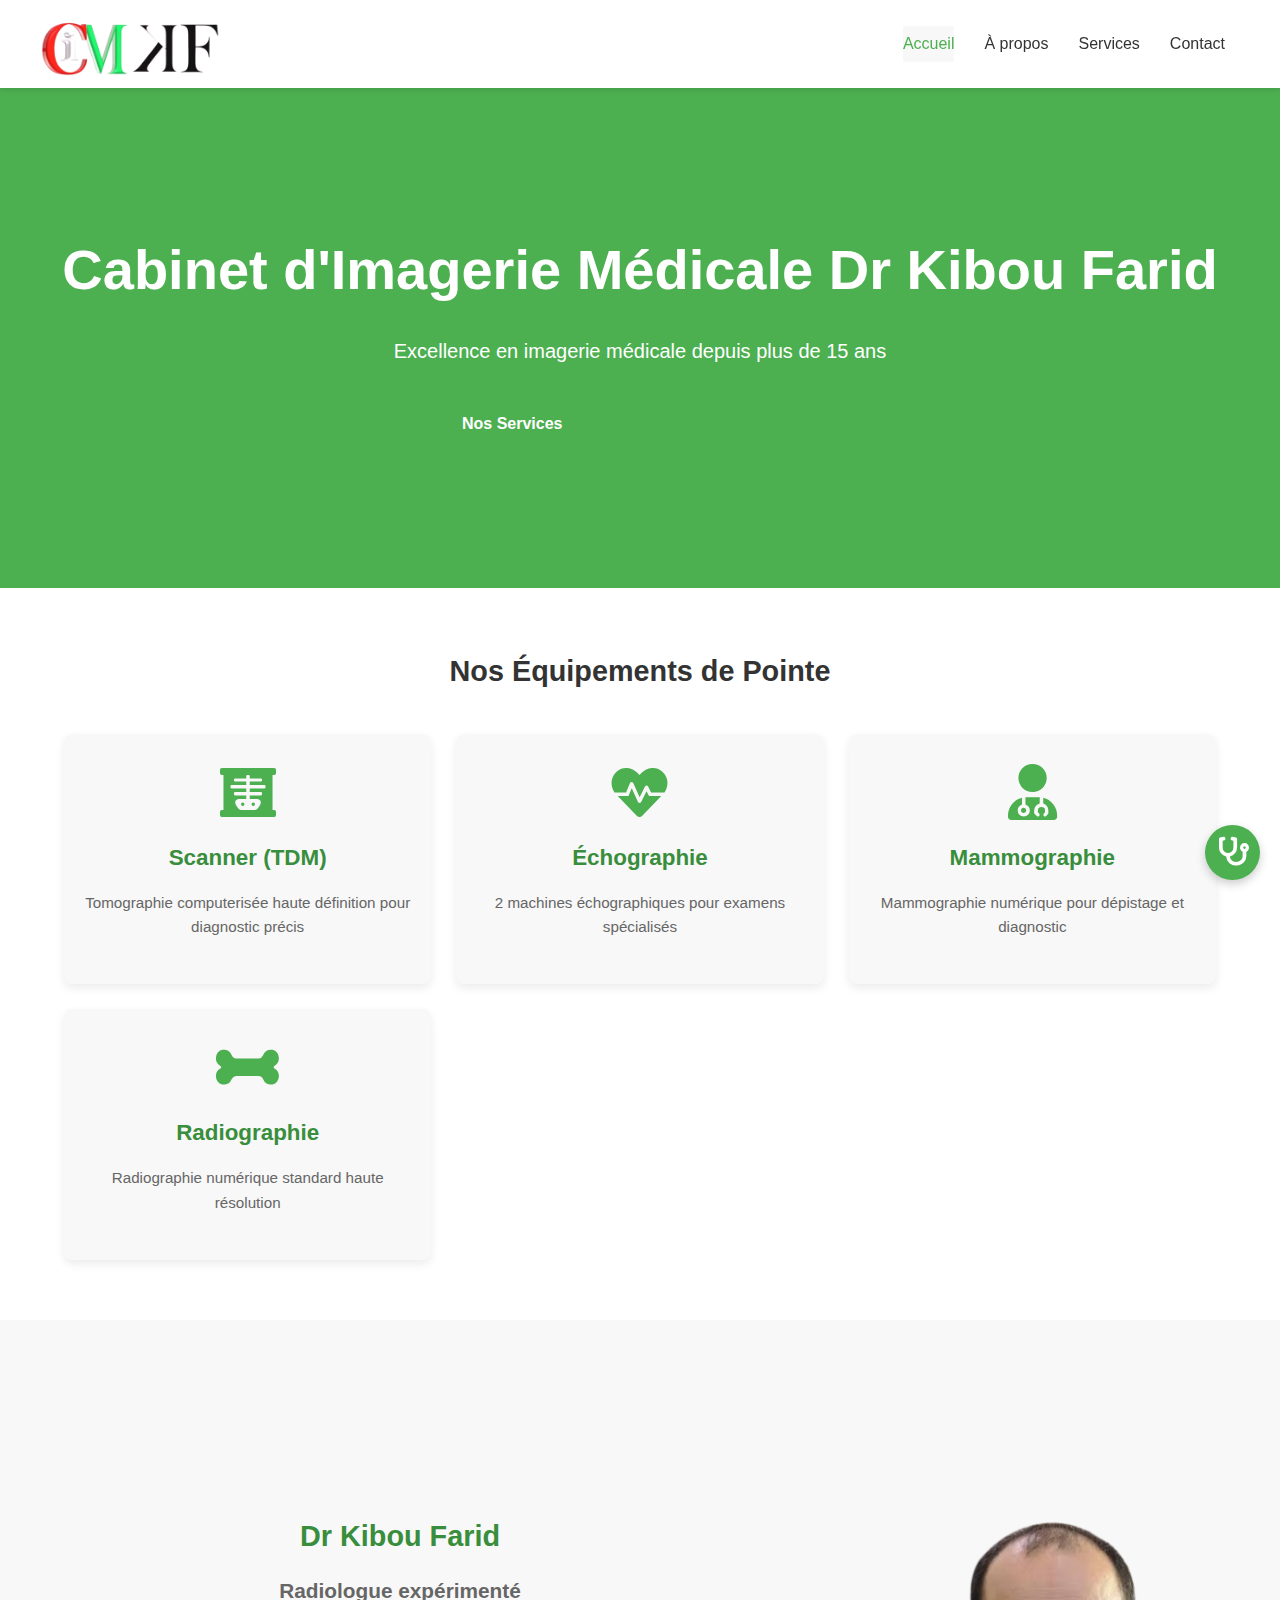
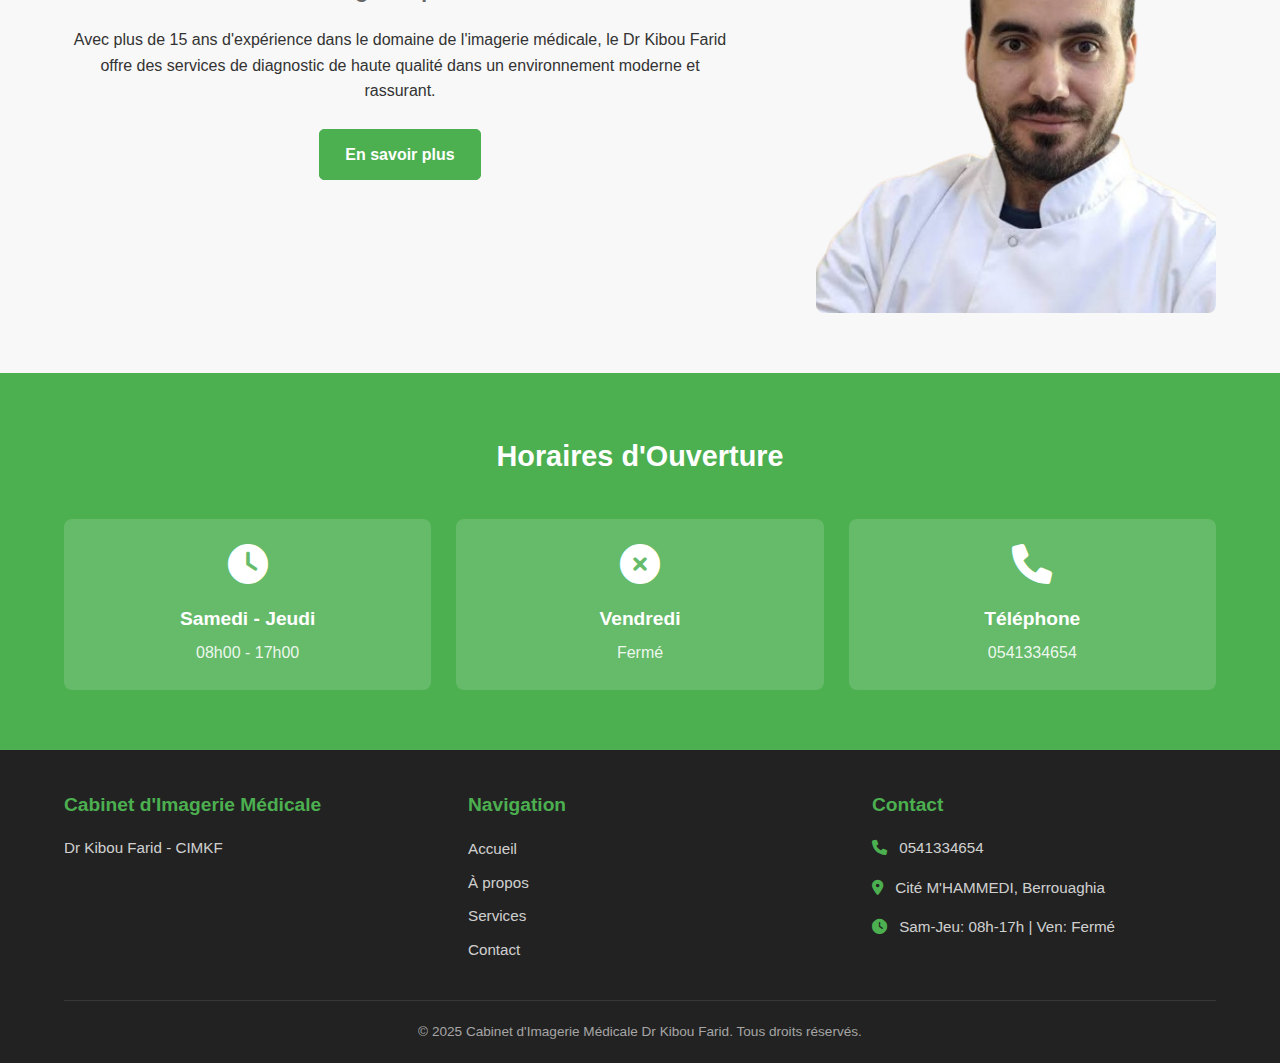
<file: index.html>
<!DOCTYPE html>
<html lang="fr">
<head>
    <meta charset="UTF-8">
    <meta name="viewport" content="width=device-width, initial-scale=1.0">
    <title>Cabinet d'Imagerie Médicale Dr Kibou Farid - CIMKF</title>
    <link rel="stylesheet" href="styles.css">
    <link href="https://cdnjs.cloudflare.com/ajax/libs/font-awesome/6.0.0/css/all.min.css" rel="stylesheet">
</head>
<body>
    <header>
        <nav class="navbar">
            <div class="nav-container">
                <div class="logo">
                    <img src="logo.png" alt="Logo CIMKF" class="logo-img">
                </div>
                <ul class="nav-menu">
                    <li><a href="index.html" class="nav-link active">Accueil</a></li>
                    <li><a href="about.html" class="nav-link">À propos</a></li>
                    <li><a href="services.html" class="nav-link">Services</a></li>
                    <li><a href="contact.html" class="nav-link">Contact</a></li>
                </ul>
                <div class="hamburger">
                    <span></span>
                    <span></span>
                    <span></span>
                </div>
            </div>
        </nav>
    </header>

    <main>
        <!-- Hero Section -->
        <section class="hero">
            <div class="hero-header">
                <h1>Cabinet d'Imagerie Médicale Dr Kibou Farid</h1>
                <p>Excellence en imagerie médicale depuis plus de 15 ans</p>
            </div>
            <div class="hero-content">
                <div class="hero-buttons">
                    <a href="services.html" class="btn btn-primary">Nos Services</a>
                    <a href="contact.html" class="btn btn-appointment">
                        <i class="fas fa-calendar-plus"></i>
                        Prendre Rendez-vous
                    </a>
                </div>
            </div>
        </section>

        <!-- Services Overview -->
        <section class="services-overview">
            <div class="container">
                <h2>Nos Équipements de Pointe</h2>
                <div class="services-grid">
                    <div class="service-card">
                        <i class="fas fa-x-ray"></i>
                        <h3>Scanner (TDM)</h3>
                        <p>Tomographie computerisée haute définition pour diagnostic précis</p>
                    </div>
                    <div class="service-card">
                        <i class="fas fa-heartbeat"></i>
                        <h3>Échographie</h3>
                        <p>2 machines échographiques pour examens spécialisés</p>
                    </div>
                    <div class="service-card">
                        <i class="fas fa-user-md"></i>
                        <h3>Mammographie</h3>
                        <p>Mammographie numérique pour dépistage et diagnostic</p>
                    </div>
                    <div class="service-card">
                        <i class="fas fa-bone"></i>
                        <h3>Radiographie</h3>
                        <p>Radiographie numérique standard haute résolution</p>
                    </div>
                </div>
            </div>
        </section>

        <!-- About Preview -->
        <section class="about-preview">
            <div class="container">
                <div class="about-content">
                    <div class="about-text">
                        <h2>Dr Kibou Farid</h2>
                        <h3>Radiologue expérimenté</h3>
                        <p>Avec plus de 15 ans d'expérience dans le domaine de l'imagerie médicale, le Dr Kibou Farid offre des services de diagnostic de haute qualité dans un environnement moderne et rassurant.</p>
                        <a href="about.html" class="btn btn-primary">En savoir plus</a>
                    </div>
                    <div class="about-image">
                        <img src="doctor.png" alt="Dr Kibou Farid" class="doctor-img">
                    </div>
                </div>
            </div>
        </section>

        <!-- Contact Info -->
        <section class="contact-info">
            <div class="container">
                <h2>Horaires d'Ouverture</h2>
                <div class="hours-grid">
                    <div class="hours-item">
                        <i class="fas fa-clock"></i>
                        <div>
                            <h4>Samedi - Jeudi</h4>
                            <p>08h00 - 17h00</p>
                        </div>
                    </div>
                    <div class="hours-item">
                        <i class="fas fa-times-circle"></i>
                        <div>
                            <h4>Vendredi</h4>
                            <p>Fermé</p>
                        </div>
                    </div>
                    <div class="hours-item">
                        <i class="fas fa-phone"></i>
                        <div>
                            <h4>Téléphone</h4>
                            <p>0541334654</p>
                        </div>
                    </div>
                </div>
            </div>
        </section>
    </main>

    <footer>
        <div class="container">
            <div class="footer-content">
                <div class="footer-section">
                    <h3>Cabinet d'Imagerie Médicale</h3>
                    <p>Dr Kibou Farid - CIMKF</p>
                </div>
                <div class="footer-section">
                    <h4>Navigation</h4>
                    <ul>
                        <li><a href="index.html">Accueil</a></li>
                        <li><a href="about.html">À propos</a></li>
                        <li><a href="services.html">Services</a></li>
                        <li><a href="contact.html">Contact</a></li>
                    </ul>
                </div>
                <div class="footer-section">
                    <h4>Contact</h4>
                    <p><i class="fas fa-phone"></i> 0541334654</p>
                    <p><i class="fas fa-map-marker-alt"></i> Cité M'HAMMEDI, Berrouaghia</p>
                    <p><i class="fas fa-clock"></i> Sam-Jeu: 08h-17h | Ven: Fermé</p>
                </div>
            </div>
            <div class="footer-bottom">
                <p>&copy; 2025 Cabinet d'Imagerie Médicale Dr Kibou Farid. Tous droits réservés.</p>
            </div>
        </div>
    </footer>

    <!-- Floating Contact Button -->
    <div class="floating-contact-btn">
        <a href="contact.html" class="fab-btn" title="Prendre Rendez-vous">
            <i class="fas fa-stethoscope"></i>
        </a>
    </div>

    <script src="script.js"></script>
</body>
</html>
</file>
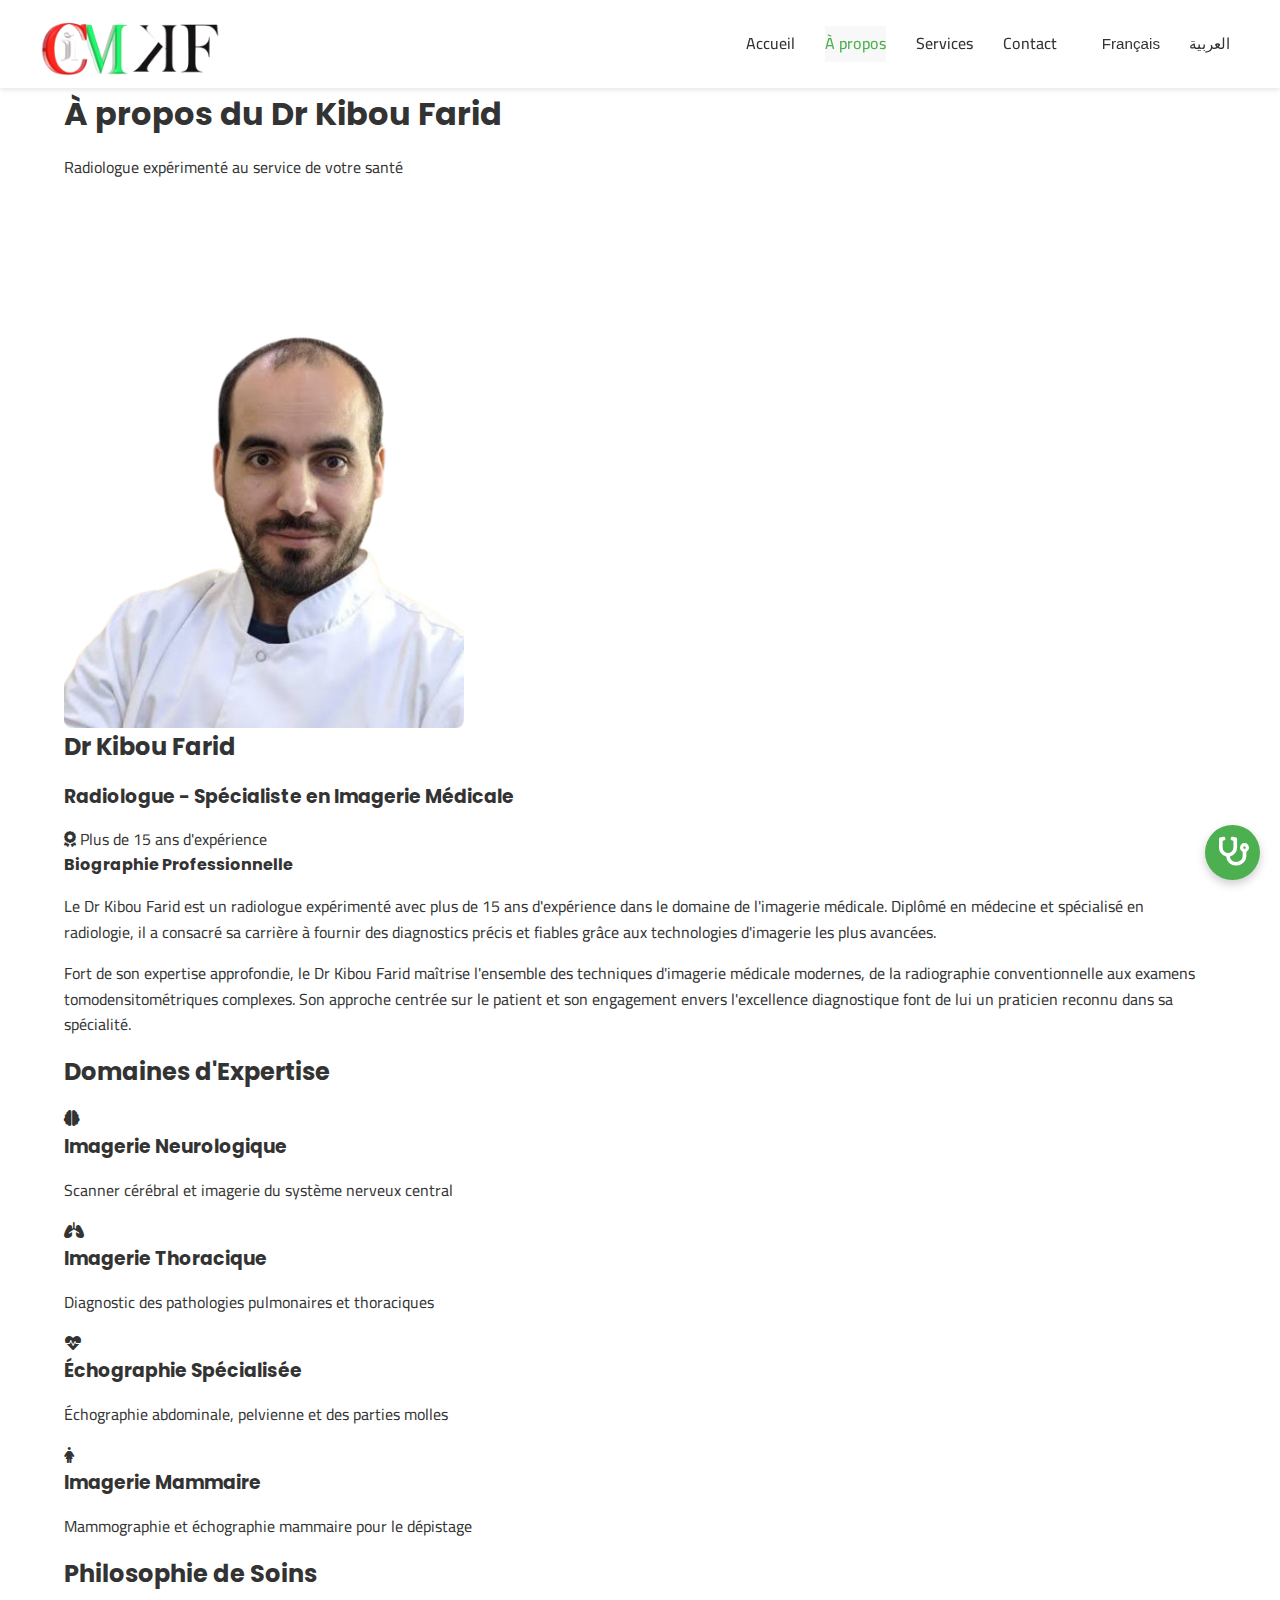
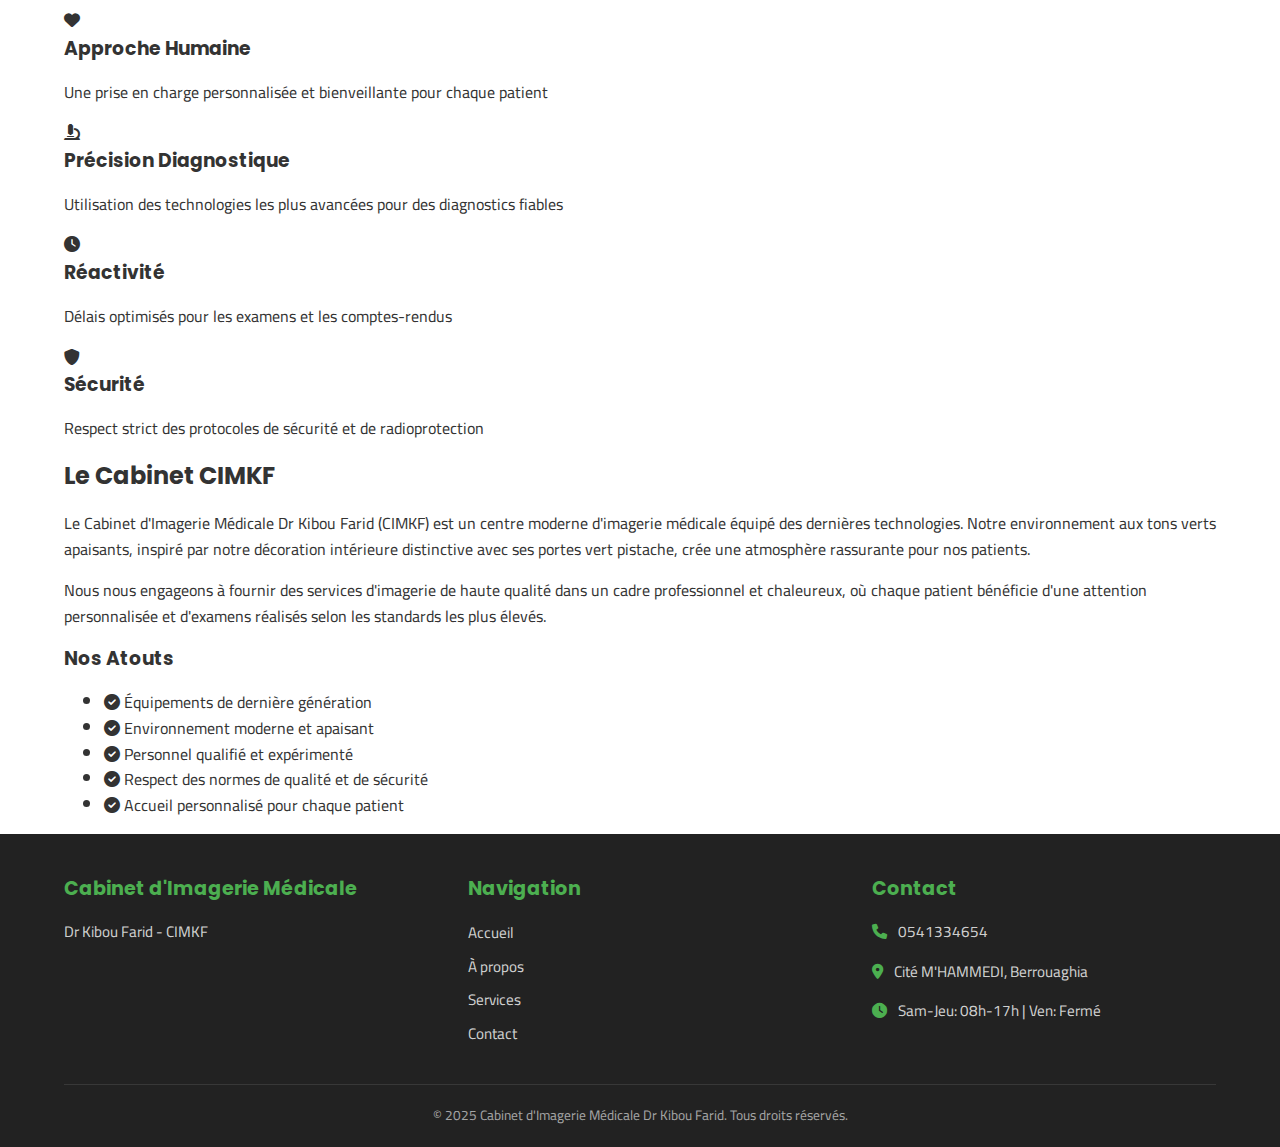
<file: about.html>
<!DOCTYPE html>
<html lang="fr" dir="ltr">
<head>
    <meta charset="UTF-8">
    <meta name="viewport" content="width=device-width, initial-scale=1.0">
    <title data-key="about_page_title">À propos - Dr Kibou Farid - CIMKF</title>
    
    <link rel="stylesheet" href="styles.css">
    <link rel="stylesheet" href="rtl.css">
    <link href="https://cdnjs.cloudflare.com/ajax/libs/font-awesome/6.0.0/css/all.min.css" rel="stylesheet">
    <link rel="preconnect" href="https://fonts.googleapis.com">
    <link rel="preconnect" href="https://fonts.gstatic.com" crossorigin>
    <link href="https://fonts.googleapis.com/css2?family=Cairo:wght@400;700&family=Poppins:wght@400;600&display=swap" rel="stylesheet">
</head>
<body>
<header>
    <nav class="navbar">
        <div class="nav-container">
            <div class="logo">
                <img src="logo.png" alt="Logo CIMKF" class="logo-img">
            </div>
            <ul class="nav-menu">
                <li><a href="index.html" class="nav-link" data-key="nav_home">Accueil</a></li>
                <li><a href="about.html" class="nav-link active" data-key="nav_about">À propos</a></li>
                <li><a href="services.html" class="nav-link" data-key="nav_services">Services</a></li>
                <li><a href="contact.html" class="nav-link" data-key="nav_contact">Contact</a></li>
            </ul>
            <div class="language-switcher">
                <button id="lang-fr">Français</button>
                <button id="lang-ar">العربية</button>
            </div>
            <div class="hamburger">
                <span></span>
                <span></span>
                <span></span>
            </div>
        </div>
    </nav>
</header>

<main>
    <section class="page-header">
        <div class="container">
            <h1 data-key="about_header_title">À propos du Dr Kibou Farid</h1>
            <p data-key="about_header_subtitle">Radiologue expérimenté au service de votre santé</p>
        </div>
    </section>

    <section class="doctor-profile">
        <div class="container">
            <div class="profile-content">
                <div class="profile-image">
                    <img src="doctor.png" alt="Dr Kibou Farid" class="doctor-img">
                </div>
                <div class="profile-info">
                    <h2 data-key="profile_name">Dr Kibou Farid</h2>
                    <h3 data-key="profile_specialty">Radiologue - Spécialiste en Imagerie Médicale</h3>
                    <div class="experience-badge">
                        <i class="fas fa-award"></i>
                        <span data-key="profile_experience">Plus de 15 ans d'expérience</span>
                    </div>

                    <div class="profile-details">
                        <h4 data-key="profile_bio_title">Biographie Professionnelle</h4>
                        <p data-key="profile_bio_p1">Le Dr Kibou Farid est un radiologue expérimenté avec plus de 15 ans d'expérience dans le domaine de l'imagerie médicale. Diplômé en médecine et spécialisé en radiologie, il a consacré sa carrière à fournir des diagnostics précis et fiables grâce aux technologies d'imagerie les plus avancées.</p>
                        <p data-key="profile_bio_p2">Fort de son expertise approfondie, le Dr Kibou Farid maîtrise l'ensemble des techniques d'imagerie médicale modernes, de la radiographie conventionnelle aux examens tomodensitométriques complexes. Son approche centrée sur le patient et son engagement envers l'excellence diagnostique font de lui un praticien reconnu dans sa spécialité.</p>
                    </div>
                </div>
            </div>
        </div>
    </section>

    <section class="expertise">
        <div class="container">
            <h2 data-key="expertise_title">Domaines d'Expertise</h2>
            <div class="expertise-grid">
                <div class="expertise-card">
                    <i class="fas fa-brain"></i>
                    <h3 data-key="expertise_neuro_title">Imagerie Neurologique</h3>
                    <p data-key="expertise_neuro_desc">Scanner cérébral et imagerie du système nerveux central</p>
                </div>
                <div class="expertise-card">
                    <i class="fas fa-lungs"></i>
                    <h3 data-key="expertise_thoracic_title">Imagerie Thoracique</h3>
                    <p data-key="expertise_thoracic_desc">Diagnostic des pathologies pulmonaires et thoraciques</p>
                </div>
                <div class="expertise-card">
                    <i class="fas fa-heartbeat"></i>
                    <h3 data-key="expertise_echo_title">Échographie Spécialisée</h3>
                    <p data-key="expertise_echo_desc">Échographie abdominale, pelvienne et des parties molles</p>
                </div>
                <div class="expertise-card">
                    <i class="fas fa-female"></i>
                    <h3 data-key="expertise_mammo_title">Imagerie Mammaire</h3>
                    <p data-key="expertise_mammo_desc">Mammographie et échographie mammaire pour le dépistage</p>
                </div>
            </div>
        </div>
    </section>

    <section class="philosophy">
        <div class="container">
            <div class="philosophy-content">
                <h2 data-key="philosophy_title">Philosophie de Soins</h2>
                <div class="philosophy-grid">
                    <div class="philosophy-item">
                        <i class="fas fa-heart"></i>
                        <h3 data-key="philosophy_human_title">Approche Humaine</h3>
                        <p data-key="philosophy_human_desc">Une prise en charge personnalisée et bienveillante pour chaque patient</p>
                    </div>
                    <div class="philosophy-item">
                        <i class="fas fa-microscope"></i>
                        <h3 data-key="philosophy_precision_title">Précision Diagnostique</h3>
                        <p data-key="philosophy_precision_desc">Utilisation des technologies les plus avancées pour des diagnostics fiables</p>
                    </div>
                    <div class="philosophy-item">
                        <i class="fas fa-clock"></i>
                        <h3 data-key="philosophy_reactivity_title">Réactivité</h3>
                        <p data-key="philosophy_reactivity_desc">Délais optimisés pour les examens et les comptes-rendus</p>
                    </div>
                    <div class="philosophy-item">
                        <i class="fas fa-shield-alt"></i>
                        <h3 data-key="philosophy_security_title">Sécurité</h3>
                        <p data-key="philosophy_security_desc">Respect strict des protocoles de sécurité et de radioprotection</p>
                    </div>
                </div>
            </div>
        </div>
    </section>

    <section class="cabinet-info">
        <div class="container">
            <h2 data-key="cabinet_title">Le Cabinet CIMKF</h2>
            <div class="cabinet-content">
                <div class="cabinet-description">
                    <p data-key="cabinet_desc_p1">Le Cabinet d'Imagerie Médicale Dr Kibou Farid (CIMKF) est un centre moderne d'imagerie médicale équipé des dernières technologies. Notre environnement aux tons verts apaisants, inspiré par notre décoration intérieure distinctive avec ses portes vert pistache, crée une atmosphère rassurante pour nos patients.</p>
                    <p data-key="cabinet_desc_p2">Nous nous engageons à fournir des services d'imagerie de haute qualité dans un cadre professionnel et chaleureux, où chaque patient bénéficie d'une attention personnalisée et d'examens réalisés selon les standards les plus élevés.</p>
                </div>
                <div class="cabinet-features">
                    <h3 data-key="cabinet_features_title">Nos Atouts</h3>
                    <ul>
                        <li><i class="fas fa-check-circle"></i> <span data-key="feature_1">Équipements de dernière génération</span></li>
                        <li><i class="fas fa-check-circle"></i> <span data-key="feature_2">Environnement moderne et apaisant</span></li>
                        <li><i class="fas fa-check-circle"></i> <span data-key="feature_3">Personnel qualifié et expérimenté</span></li>
                        <li><i class="fas fa-check-circle"></i> <span data-key="feature_4">Respect des normes de qualité et de sécurité</span></li>
                        <li><i class="fas fa-check-circle"></i> <span data-key="feature_5">Accueil personnalisé pour chaque patient</span></li>
                    </ul>
                </div>
            </div>
        </div>
    </section>
</main>

<footer>
    <div class="container">
        <div class="footer-content">
             <div class="footer-section">
                <h3 data-key="footer_clinic_name">Cabinet d'Imagerie Médicale</h3>
                <p data-key="footer_doctor_name">Dr Kibou Farid - CIMKF</p>
            </div>
            <div class="footer-section">
                <h4 data-key="footer_nav_title">Navigation</h4>
                <ul>
                    <li><a href="index.html" data-key="nav_home">Accueil</a></li>
                    <li><a href="about.html" data-key="nav_about">À propos</a></li>
                    <li><a href="services.html" data-key="nav_services">Services</a></li>
                    <li><a href="contact.html" data-key="nav_contact">Contact</a></li>
                </ul>
            </div>
            <div class="footer-section">
                <h4 data-key="footer_contact_title">Contact</h4>
                <p><i class="fas fa-phone"></i> 0541334654</p>
                <p><i class="fas fa-map-marker-alt"></i><span data-key="footer_address"> Cité M'HAMMEDI, Berrouaghia</span></p>
                <p><i class="fas fa-clock"></i><span data-key="footer_hours"> Sam-Jeu: 08h-17h | Ven: Fermé</span></p>
            </div>
        </div>
        <div class="footer-bottom">
            <p data-key="footer_copyright">&copy; 2025 Cabinet d'Imagerie Médicale Dr Kibou Farid. Tous droits réservés.</p>
        </div>
    </div>
</footer>

<div class="floating-contact-btn">
    <a href="contact.html" class="fab-btn" title="Prendre Rendez-vous">
        <i class="fas fa-stethoscope"></i>
    </a>
</div>

<script src="script.js"></script>
</body>
</html>
</file>
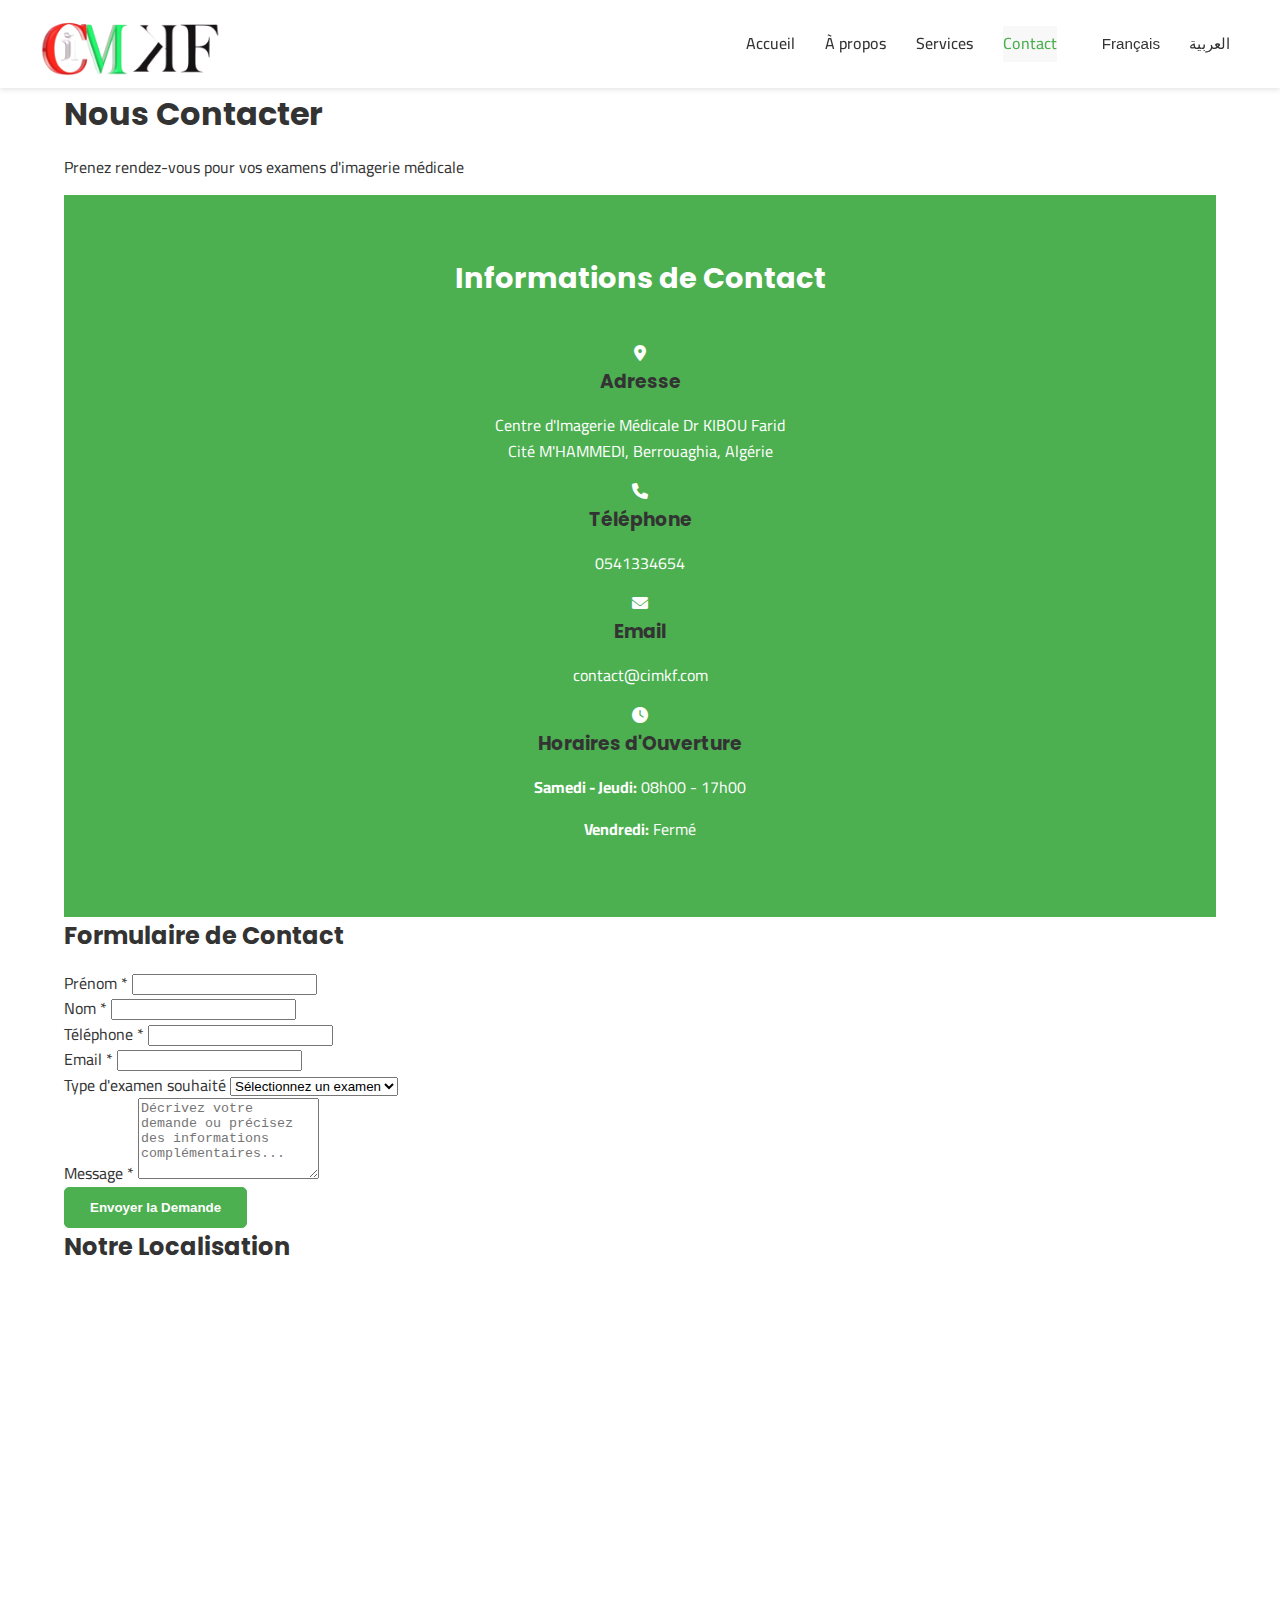
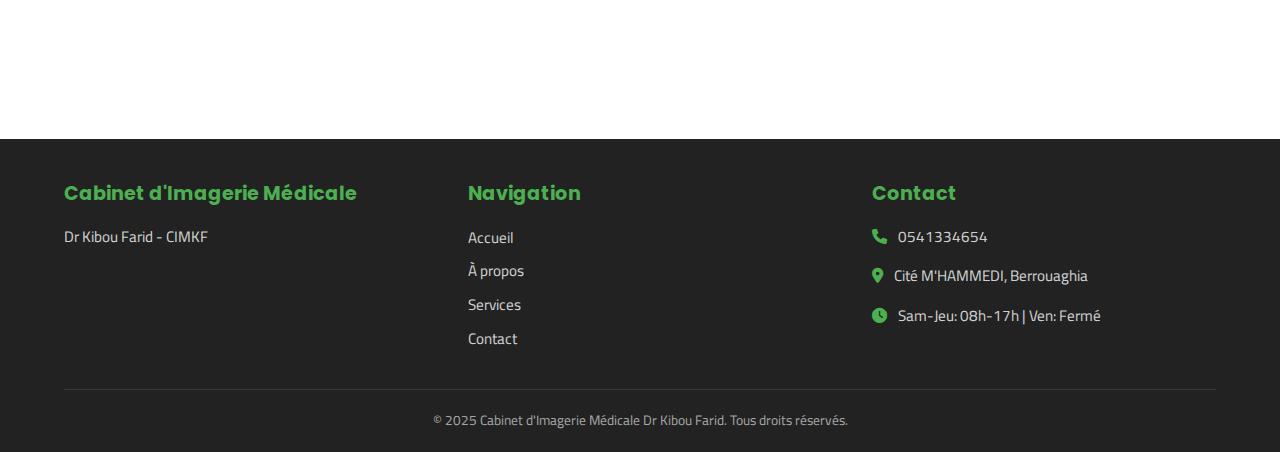
<file: contact.html>
<!DOCTYPE html>
<html lang="fr" dir="ltr">
<head>
    <meta charset="UTF-8">
    <meta name="viewport" content="width=device-width, initial-scale=1.0">
    <title data-key="contact_page_title">Contact - Cabinet d'Imagerie Médicale Dr Kibou Farid</title>
    
    <link rel="stylesheet" href="styles.css">
    <link rel="stylesheet" href="rtl.css">
    <link href="https://cdnjs.cloudflare.com/ajax/libs/font-awesome/6.0.0/css/all.min.css" rel="stylesheet">
    <link rel="preconnect" href="https://fonts.googleapis.com">
    <link rel="preconnect" href="https://fonts.gstatic.com" crossorigin>
    <link href="https://fonts.googleapis.com/css2?family=Cairo:wght@400;700&family=Poppins:wght@400;600&display=swap" rel="stylesheet">
</head>
<body>
<header>
    <nav class="navbar">
        <div class="nav-container">
            <div class="logo">
                <img src="logo.png" alt="Logo CIMKF" class="logo-img">
            </div>
            <ul class="nav-menu">
                <li><a href="index.html" class="nav-link" data-key="nav_home">Accueil</a></li>
                <li><a href="about.html" class="nav-link" data-key="nav_about">À propos</a></li>
                <li><a href="services.html" class="nav-link" data-key="nav_services">Services</a></li>
                <li><a href="contact.html" class="nav-link active" data-key="nav_contact">Contact</a></li>
            </ul>
             <div class="language-switcher">
                <button id="lang-fr">Français</button>
                <button id="lang-ar">العربية</button>
            </div>
            <div class="hamburger">
                <span></span>
                <span></span>
                <span></span>
            </div>
        </div>
    </nav>
</header>

<main>
    <section class="page-header">
        <div class="container">
            <h1 data-key="c_header_title">Nous Contacter</h1>
            <p data-key="c_header_subtitle">Prenez rendez-vous pour vos examens d'imagerie médicale</p>
        </div>
    </section>

    <section class="contact-section">
        <div class="container">
            <div class="contact-grid">
                <div class="contact-info">
                    <h2 data-key="c_info_title">Informations de Contact</h2>

                    <div class="contact-item">
                        <i class="fas fa-map-marker-alt"></i>
                        <div>
                            <h3 data-key="c_address_title">Adresse</h3>
                            <p data-key="c_address_text">Centre d'Imagerie Médicale Dr KIBOU Farid<br>Cité M'HAMMEDI, Berrouaghia, Algérie</p>
                        </div>
                    </div>

                    <div class="contact-item">
                        <i class="fas fa-phone"></i>
                        <div>
                            <h3 data-key="c_phone_title">Téléphone</h3>
                            <p>0541334654</p>
                        </div>
                    </div>

                    <div class="contact-item">
                        <i class="fas fa-envelope"></i>
                        <div>
                            <h3 data-key="c_email_title">Email</h3>
                            <p>contact@cimkf.com</p>
                        </div>
                    </div>

                    <div class="contact-item">
                        <i class="fas fa-clock"></i>
                        <div>
                            <h3 data-key="c_hours_title">Horaires d'Ouverture</h3>
                            <div class="hours-list">
                                <p><strong data-key="c_hours_days">Samedi - Jeudi:</strong> 08h00 - 17h00</p>
                                <p><strong data-key="c_hours_friday">Vendredi:</strong> <span data-key="c_hours_closed">Fermé</span></p>
                            </div>
                        </div>
                    </div>
                </div>

                <div class="contact-form">
                    <h2 data-key="c_form_title">Formulaire de Contact</h2>
                    <form id="contactForm">
                        <div class="form-group">
                            <label for="firstName" data-key="c_form_firstname">Prénom *</label>
                            <input type="text" id="firstName" name="firstName" required>
                        </div>

                        <div class="form-group">
                            <label for="lastName" data-key="c_form_lastname">Nom *</label>
                            <input type="text" id="lastName" name="lastName" required>
                        </div>

                        <div class="form-group">
                            <label for="phone" data-key="c_form_phone">Téléphone *</label>
                            <input type="tel" id="phone" name="phone" required>
                        </div>

                        <div class="form-group">
                            <label for="email" data-key="c_form_email">Email *</label>
                            <input type="email" id="email" name="email" required>
                        </div>

                        <div class="form-group">
                            <label for="examType" data-key="c_form_exam_type">Type d'examen souhaité</label>
                            <select id="examType" name="examType">
                                <option value="" data-key="c_form_select_exam">Sélectionnez un examen</option>
                                <option value="scanner" data-key="c_form_exam_scanner">Scanner (TDM)</option>
                                <option value="echographie" data-key="c_form_exam_echo">Échographie</option>
                                <option value="mammographie" data-key="c_form_exam_mammo">Mammographie</option>
                                <option value="radiographie" data-key="c_form_exam_radio">Radiographie</option>
                                <option value="autre" data-key="c_form_exam_other">Autre</option>
                            </select>
                        </div>

                        <div class="form-group">
                            <label for="message" data-key="c_form_message">Message *</label>
                            <textarea id="message" name="message" rows="5" required data-placeholder-key="c_form_message_placeholder" placeholder="Décrivez votre demande ou précisez des informations complémentaires..."></textarea>
                        </div>

                        <button type="submit" class="btn btn-primary" data-key="c_form_submit_btn">Envoyer la Demande</button>
                    </form>
                    <div id="formMessage" class="form-message"></div>
                </div>
            </div>
        </div>
    </section>

    <section class="map-section">
        <div class="container">
            <h2 data-key="c_map_title">Notre Localisation</h2>
            <div class="map-container">
                <iframe src="https://www.google.com/maps/embed?pb=!1m18!1m12!1m3!1d3215.18731381395!2d2.84461531527663!3d36.31019998005273!2m3!1f0!2f0!3f0!3m2!1i1024!2i768!4f13.1!3m3!1m2!1s0x1288b83e3906a59b%3A0x6b45a6c8e3b3a3b!2sBerrouaghia!5e0!3m2!1sfr!2sdz!4w600" width="100%" height="450" style="border:0;" allowfullscreen="" loading="lazy" referrerpolicy="no-referrer-when-downgrade" title="Localisation du Centre d'Imagerie Médicale Dr KIBOU Farid">
                </iframe>
            </div>
        </div>
    </section>
</main>

<footer>
    <div class="container">
         <div class="footer-content">
             <div class="footer-section">
                <h3 data-key="footer_clinic_name">Cabinet d'Imagerie Médicale</h3>
                <p data-key="footer_doctor_name">Dr Kibou Farid - CIMKF</p>
            </div>
            <div class="footer-section">
                <h4 data-key="footer_nav_title">Navigation</h4>
                <ul>
                    <li><a href="index.html" data-key="nav_home">Accueil</a></li>
                    <li><a href="about.html" data-key="nav_about">À propos</a></li>
                    <li><a href="services.html" data-key="nav_services">Services</a></li>
                    <li><a href="contact.html" data-key="nav_contact">Contact</a></li>
                </ul>
            </div>
            <div class="footer-section">
                <h4 data-key="footer_contact_title">Contact</h4>
                <p><i class="fas fa-phone"></i> 0541334654</p>
                <p><i class="fas fa-map-marker-alt"></i><span data-key="footer_address"> Cité M'HAMMEDI, Berrouaghia</span></p>
                <p><i class="fas fa-clock"></i><span data-key="footer_hours"> Sam-Jeu: 08h-17h | Ven: Fermé</span></p>
            </div>
        </div>
        <div class="footer-bottom">
            <p data-key="footer_copyright">&copy; 2025 Cabinet d'Imagerie Médicale Dr Kibou Farid. Tous droits réservés.</p>
        </div>
    </div>
</footer>

<script src="script.js?v=2.0"></script>

</body>
</html>
</file>
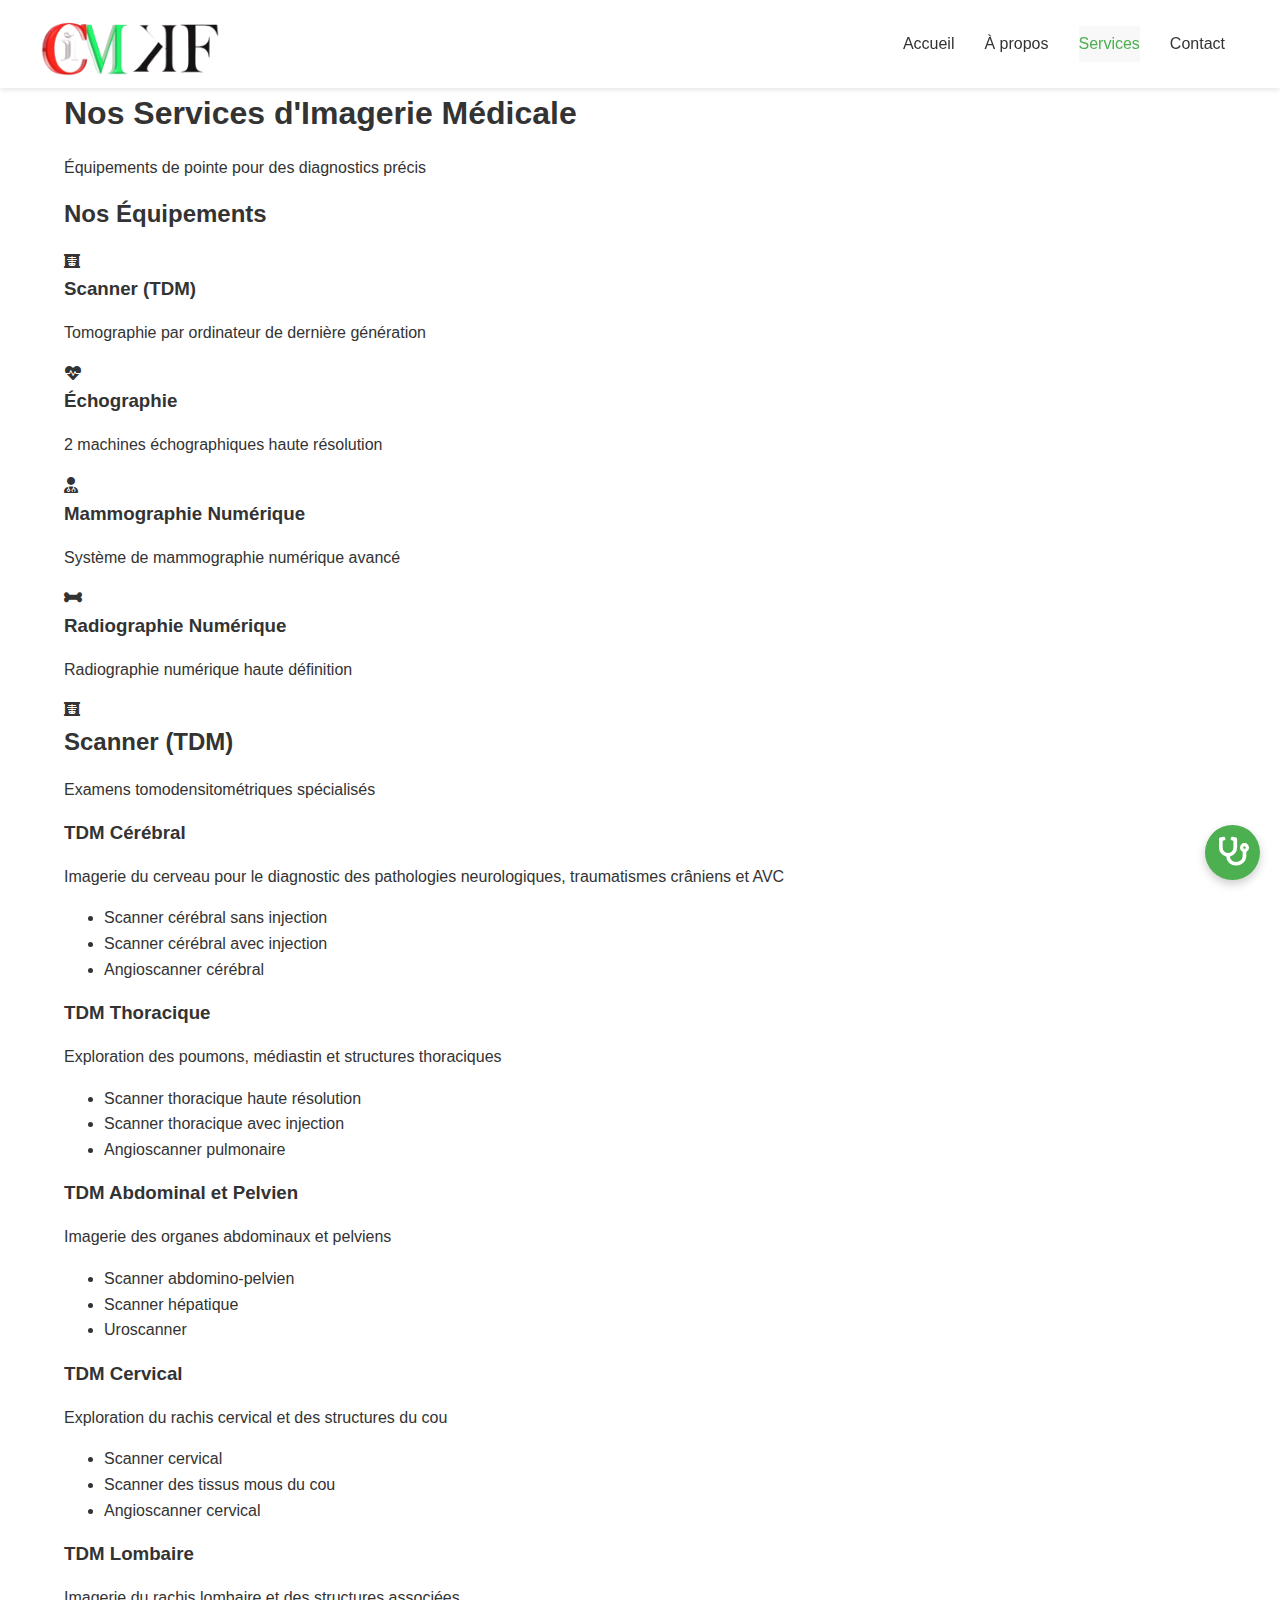
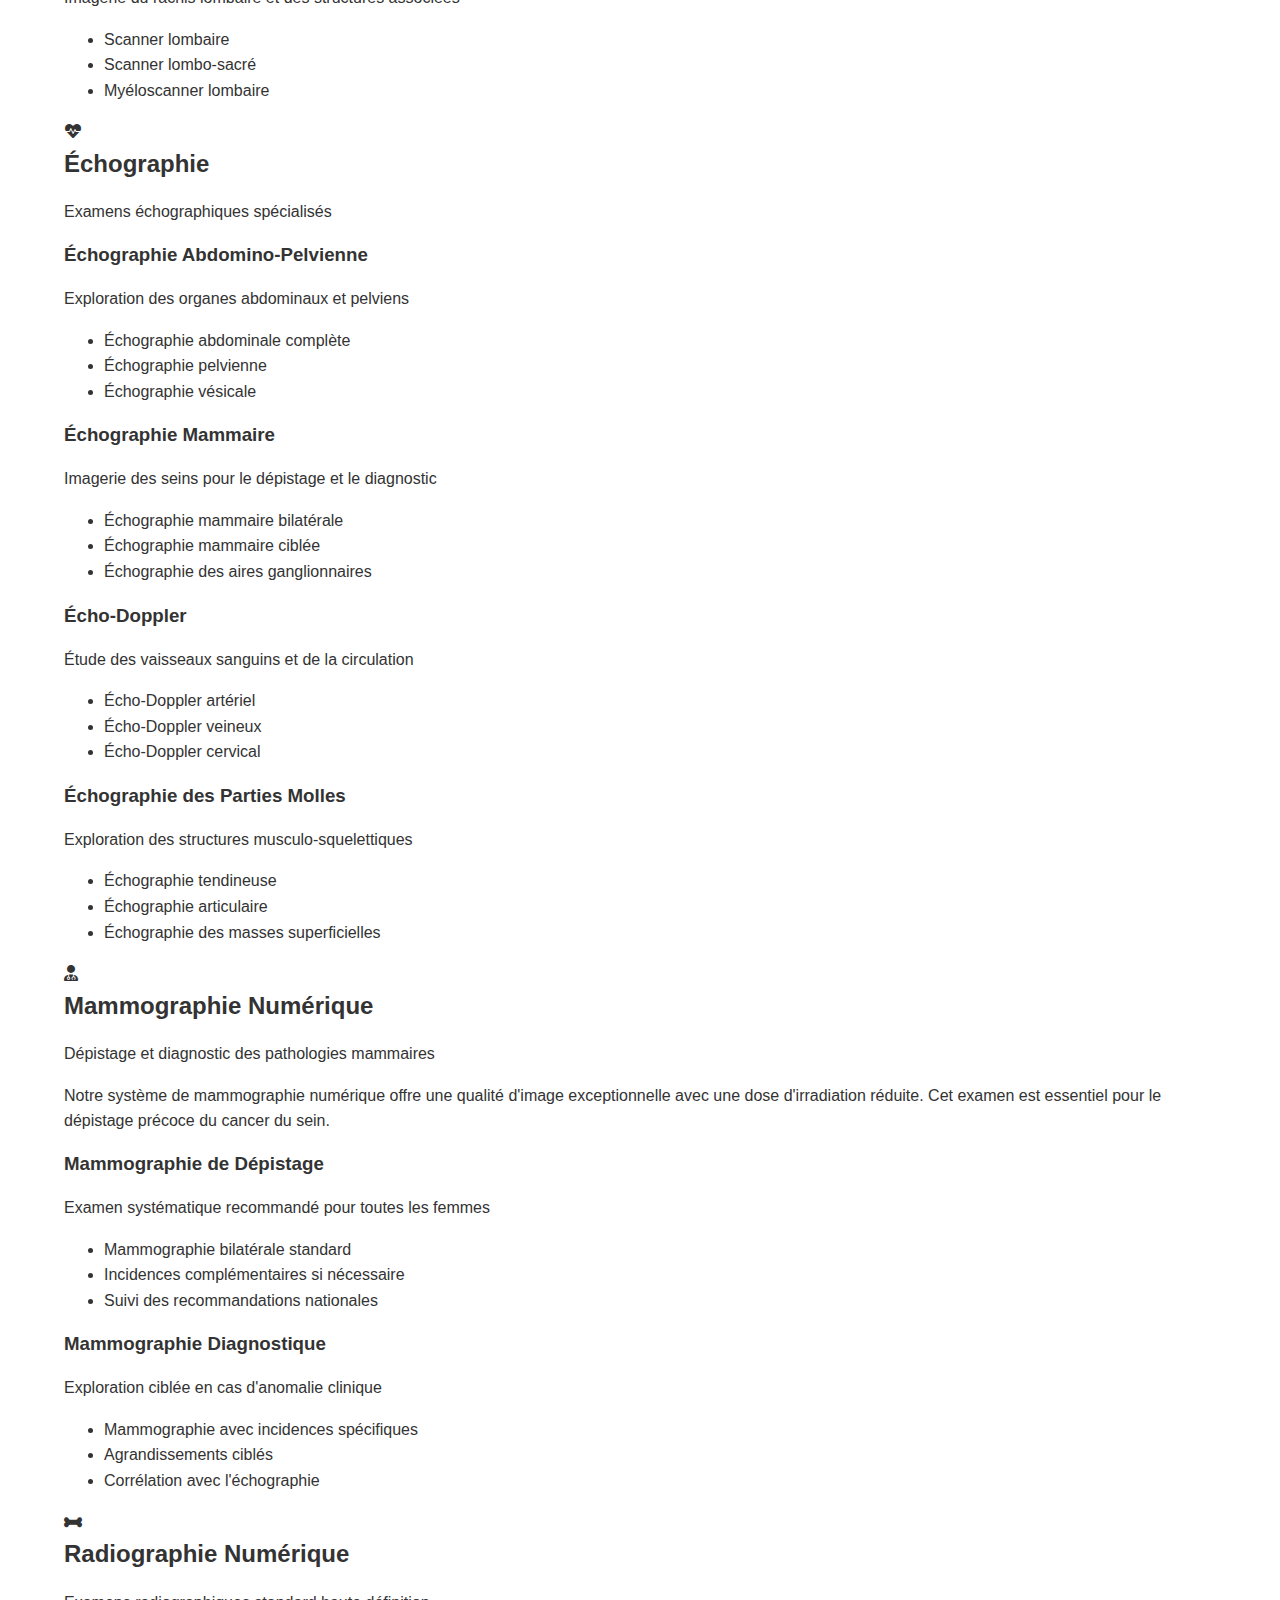
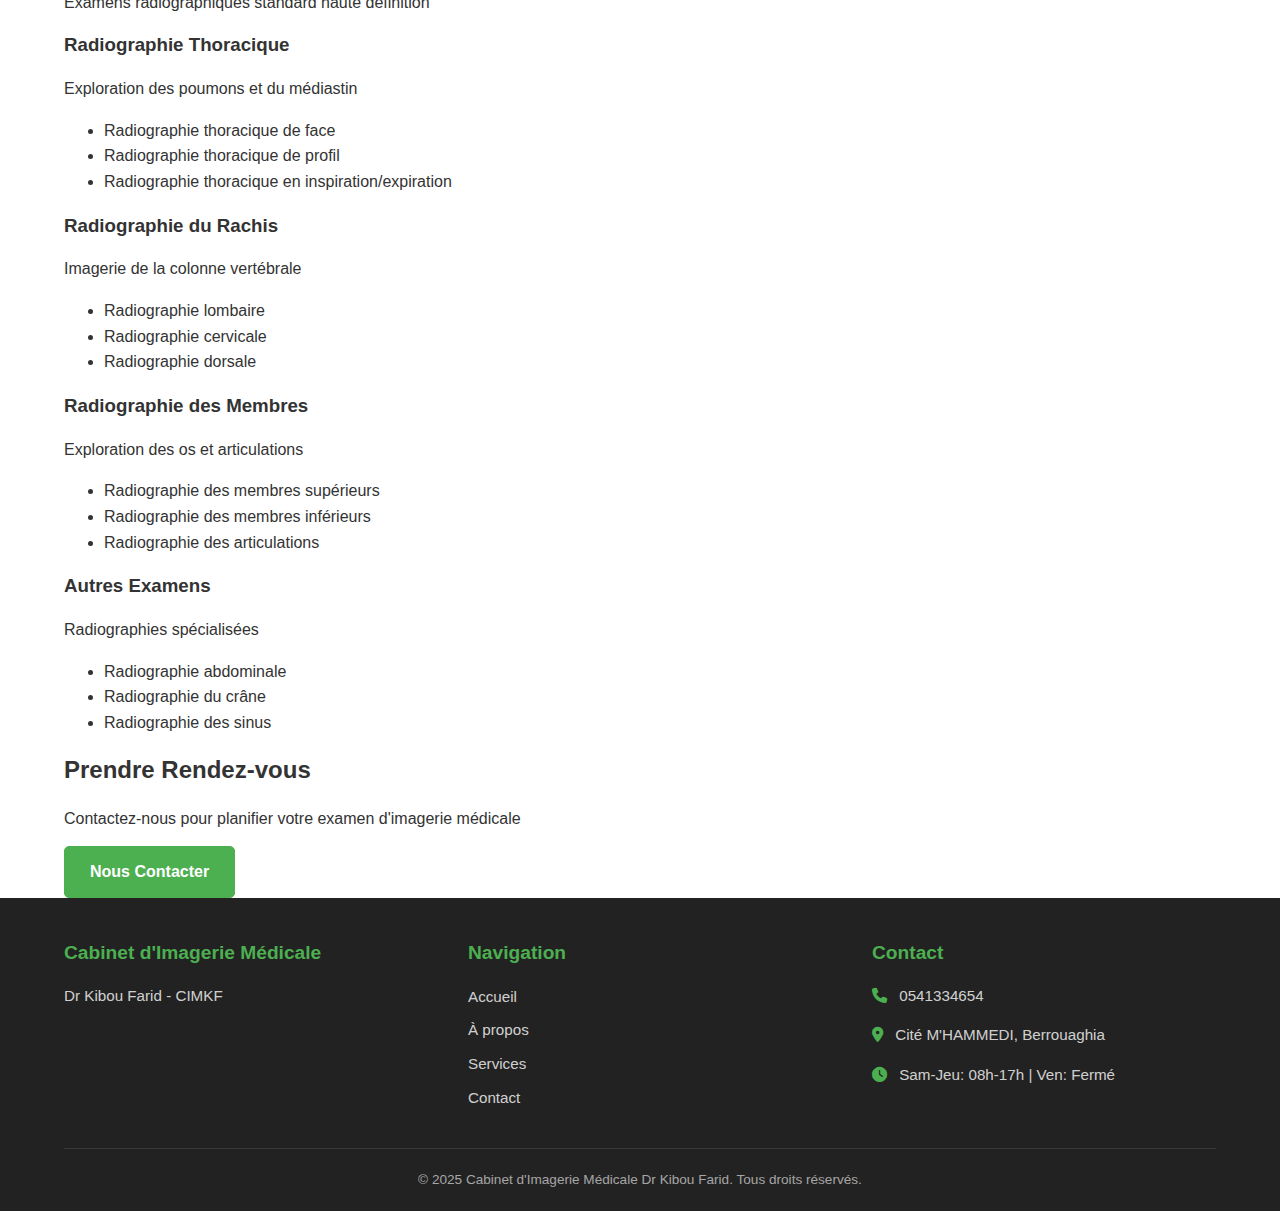
<file: services.html>
<!DOCTYPE html>
<html lang="fr">
<head>
    <meta charset="UTF-8">
    <meta name="viewport" content="width=device-width, initial-scale=1.0">
    <title>Services - Cabinet d'Imagerie Médicale Dr Kibou Farid</title>
    <link rel="stylesheet" href="styles.css">
    <link href="https://cdnjs.cloudflare.com/ajax/libs/font-awesome/6.0.0/css/all.min.css" rel="stylesheet">
</head>
<body>
    <header>
        <nav class="navbar">
            <div class="nav-container">
                <div class="logo">
                    <img src="logo.png" alt="Logo CIMKF" class="logo-img">
                </div>
                <ul class="nav-menu">
                    <li><a href="index.html" class="nav-link">Accueil</a></li>
                    <li><a href="about.html" class="nav-link">À propos</a></li>
                    <li><a href="services.html" class="nav-link active">Services</a></li>
                    <li><a href="contact.html" class="nav-link">Contact</a></li>
                </ul>
                <div class="hamburger">
                    <span></span>
                    <span></span>
                    <span></span>
                </div>
            </div>
        </nav>
    </header>

    <main>
        <!-- Page Header -->
        <section class="page-header">
            <div class="container">
                <h1>Nos Services d'Imagerie Médicale</h1>
                <p>Équipements de pointe pour des diagnostics précis</p>
            </div>
        </section>

        <!-- Equipment Overview -->
        <section class="equipment-overview">
            <div class="container">
                <h2>Nos Équipements</h2>
                <div class="equipment-grid">
                    <div class="equipment-card">
                        <i class="fas fa-x-ray"></i>
                        <h3>Scanner (TDM)</h3>
                        <p>Tomographie par ordinateur de dernière génération</p>
                    </div>
                    <div class="equipment-card">
                        <i class="fas fa-heartbeat"></i>
                        <h3>Échographie</h3>
                        <p>2 machines échographiques haute résolution</p>
                    </div>
                    <div class="equipment-card">
                        <i class="fas fa-user-md"></i>
                        <h3>Mammographie Numérique</h3>
                        <p>Système de mammographie numérique avancé</p>
                    </div>
                    <div class="equipment-card">
                        <i class="fas fa-bone"></i>
                        <h3>Radiographie Numérique</h3>
                        <p>Radiographie numérique haute définition</p>
                    </div>
                </div>
            </div>
        </section>

        <!-- Scanner Services -->
        <section class="service-section">
            <div class="container">
                <div class="service-header">
                    <i class="fas fa-x-ray"></i>
                    <h2>Scanner (TDM)</h2>
                    <p>Examens tomodensitométriques spécialisés</p>
                </div>
                <div class="service-grid">
                    <div class="service-item">
                        <h3>TDM Cérébral</h3>
                        <p>Imagerie du cerveau pour le diagnostic des pathologies neurologiques, traumatismes crâniens et AVC</p>
                        <ul>
                            <li>Scanner cérébral sans injection</li>
                            <li>Scanner cérébral avec injection</li>
                            <li>Angioscanner cérébral</li>
                        </ul>
                    </div>
                    <div class="service-item">
                        <h3>TDM Thoracique</h3>
                        <p>Exploration des poumons, médiastin et structures thoraciques</p>
                        <ul>
                            <li>Scanner thoracique haute résolution</li>
                            <li>Scanner thoracique avec injection</li>
                            <li>Angioscanner pulmonaire</li>
                        </ul>
                    </div>
                    <div class="service-item">
                        <h3>TDM Abdominal et Pelvien</h3>
                        <p>Imagerie des organes abdominaux et pelviens</p>
                        <ul>
                            <li>Scanner abdomino-pelvien</li>
                            <li>Scanner hépatique</li>
                            <li>Uroscanner</li>
                        </ul>
                    </div>
                    <div class="service-item">
                        <h3>TDM Cervical</h3>
                        <p>Exploration du rachis cervical et des structures du cou</p>
                        <ul>
                            <li>Scanner cervical</li>
                            <li>Scanner des tissus mous du cou</li>
                            <li>Angioscanner cervical</li>
                        </ul>
                    </div>
                    <div class="service-item">
                        <h3>TDM Lombaire</h3>
                        <p>Imagerie du rachis lombaire et des structures associées</p>
                        <ul>
                            <li>Scanner lombaire</li>
                            <li>Scanner lombo-sacré</li>
                            <li>Myéloscanner lombaire</li>
                        </ul>
                    </div>
                </div>
            </div>
        </section>

        <!-- Ultrasound Services -->
        <section class="service-section">
            <div class="container">
                <div class="service-header">
                    <i class="fas fa-heartbeat"></i>
                    <h2>Échographie</h2>
                    <p>Examens échographiques spécialisés</p>
                </div>
                <div class="service-grid">
                    <div class="service-item">
                        <h3>Échographie Abdomino-Pelvienne</h3>
                        <p>Exploration des organes abdominaux et pelviens</p>
                        <ul>
                            <li>Échographie abdominale complète</li>
                            <li>Échographie pelvienne</li>
                            <li>Échographie vésicale</li>
                        </ul>
                    </div>
                    <div class="service-item">
                        <h3>Échographie Mammaire</h3>
                        <p>Imagerie des seins pour le dépistage et le diagnostic</p>
                        <ul>
                            <li>Échographie mammaire bilatérale</li>
                            <li>Échographie mammaire ciblée</li>
                            <li>Échographie des aires ganglionnaires</li>
                        </ul>
                    </div>
                    <div class="service-item">
                        <h3>Écho-Doppler</h3>
                        <p>Étude des vaisseaux sanguins et de la circulation</p>
                        <ul>
                            <li>Écho-Doppler artériel</li>
                            <li>Écho-Doppler veineux</li>
                            <li>Écho-Doppler cervical</li>
                        </ul>
                    </div>
                    <div class="service-item">
                        <h3>Échographie des Parties Molles</h3>
                        <p>Exploration des structures musculo-squelettiques</p>
                        <ul>
                            <li>Échographie tendineuse</li>
                            <li>Échographie articulaire</li>
                            <li>Échographie des masses superficielles</li>
                        </ul>
                    </div>
                </div>
            </div>
        </section>

        <!-- Mammography Services -->
        <section class="service-section">
            <div class="container">
                <div class="service-header">
                    <i class="fas fa-user-md"></i>
                    <h2>Mammographie Numérique</h2>
                    <p>Dépistage et diagnostic des pathologies mammaires</p>
                </div>
                <div class="service-content">
                    <div class="service-description">
                        <p>Notre système de mammographie numérique offre une qualité d'image exceptionnelle avec une dose d'irradiation réduite. Cet examen est essentiel pour le dépistage précoce du cancer du sein.</p>
                    </div>
                    <div class="service-grid">
                        <div class="service-item">
                            <h3>Mammographie de Dépistage</h3>
                            <p>Examen systématique recommandé pour toutes les femmes</p>
                            <ul>
                                <li>Mammographie bilatérale standard</li>
                                <li>Incidences complémentaires si nécessaire</li>
                                <li>Suivi des recommandations nationales</li>
                            </ul>
                        </div>
                        <div class="service-item">
                            <h3>Mammographie Diagnostique</h3>
                            <p>Exploration ciblée en cas d'anomalie clinique</p>
                            <ul>
                                <li>Mammographie avec incidences spécifiques</li>
                                <li>Agrandissements ciblés</li>
                                <li>Corrélation avec l'échographie</li>
                            </ul>
                        </div>
                    </div>
                </div>
            </div>
        </section>

        <!-- Radiology Services -->
        <section class="service-section">
            <div class="container">
                <div class="service-header">
                    <i class="fas fa-bone"></i>
                    <h2>Radiographie Numérique</h2>
                    <p>Examens radiographiques standard haute définition</p>
                </div>
                <div class="service-grid">
                    <div class="service-item">
                        <h3>Radiographie Thoracique</h3>
                        <p>Exploration des poumons et du médiastin</p>
                        <ul>
                            <li>Radiographie thoracique de face</li>
                            <li>Radiographie thoracique de profil</li>
                            <li>Radiographie thoracique en inspiration/expiration</li>
                        </ul>
                    </div>
                    <div class="service-item">
                        <h3>Radiographie du Rachis</h3>
                        <p>Imagerie de la colonne vertébrale</p>
                        <ul>
                            <li>Radiographie lombaire</li>
                            <li>Radiographie cervicale</li>
                            <li>Radiographie dorsale</li>
                        </ul>
                    </div>
                    <div class="service-item">
                        <h3>Radiographie des Membres</h3>
                        <p>Exploration des os et articulations</p>
                        <ul>
                            <li>Radiographie des membres supérieurs</li>
                            <li>Radiographie des membres inférieurs</li>
                            <li>Radiographie des articulations</li>
                        </ul>
                    </div>
                    <div class="service-item">
                        <h3>Autres Examens</h3>
                        <p>Radiographies spécialisées</p>
                        <ul>
                            <li>Radiographie abdominale</li>
                            <li>Radiographie du crâne</li>
                            <li>Radiographie des sinus</li>
                        </ul>
                    </div>
                </div>
            </div>
        </section>

        <!-- Appointment CTA -->
        <section class="appointment-cta">
            <div class="container">
                <h2>Prendre Rendez-vous</h2>
                <p>Contactez-nous pour planifier votre examen d'imagerie médicale</p>
                <a href="contact.html" class="btn btn-primary">Nous Contacter</a>
            </div>
        </section>
    </main>

    <footer>
        <div class="container">
            <div class="footer-content">
                <div class="footer-section">
                    <h3>Cabinet d'Imagerie Médicale</h3>
                    <p>Dr Kibou Farid - CIMKF</p>
                </div>
                <div class="footer-section">
                    <h4>Navigation</h4>
                    <ul>
                        <li><a href="index.html">Accueil</a></li>
                        <li><a href="about.html">À propos</a></li>
                        <li><a href="services.html">Services</a></li>
                        <li><a href="contact.html">Contact</a></li>
                    </ul>
                </div>
                <div class="footer-section">
                    <h4>Contact</h4>
                    <p><i class="fas fa-phone"></i> 0541334654</p>
                    <p><i class="fas fa-map-marker-alt"></i> Cité M'HAMMEDI, Berrouaghia</p>
                    <p><i class="fas fa-clock"></i> Sam-Jeu: 08h-17h | Ven: Fermé</p>
                </div>
            </div>
            <div class="footer-bottom">
                <p>&copy; 2025 Cabinet d'Imagerie Médicale Dr Kibou Farid. Tous droits réservés.</p>
            </div>
        </div>
    </footer>

    <!-- Floating Contact Button -->
    <div class="floating-contact-btn">
        <a href="contact.html" class="fab-btn" title="Prendre Rendez-vous">
            <i class="fas fa-stethoscope"></i>
        </a>
    </div>

    <script src="script.js"></script>
</body>
</html>
</file>
<file: styles.css>
/* --------------- Global Styles / Mobile-First Defaults --------------- */
/* هذه الأنماط هي الأساسية وستطبق على جميع الشاشات، وخاصة الهواتف الصغيرة */

:root {
    /* تعريف المتغيرات لتسهيل التعديل على الألوان والخطوط */
    --primary-color: #4CAF50; /* لون أخضر للعلامة التجارية */
    --secondary-color: #388E3C; /* أخضر أغمق */
    --text-color: #333;
    --light-text-color: #666;
    --bg-color-light: #f8f8f8;
    --border-color: #eee;
    --font-cairo: 'Cairo', sans-serif;
    --font-poppins: 'Poppins', sans-serif;
}

* {
    box-sizing: border-box; /* يضمن أن padding و border لا يزيدان الحجم الكلي للعنصر */
}

body {
    font-family: var(--font-cairo); /* الخط الرئيسي للصفحة */
    line-height: 1.6;
    color: var(--text-color);
    margin: 0;
    padding: 0;
    overflow-x: hidden; /* لمنع ظهور شريط التمرير الأفقي غير المرغوب فيه */
}

.container {
    width: 95%; /* عرض مرن يناسب الهواتف */
    max-width: 1200px; /* حد أقصى للعرض على الشاشات الكبيرة */
    margin: 0 auto; /* توسيط العنصر */
    padding: 0 15px; /* مسافة داخلية من الجوانب لجميع المحتويات */
}

h1, h2, h3, h4, h5, h6 {
    font-family: var(--font-poppins); /* خط مميز للعناوين */
    color: var(--text-color);
    margin-top: 0;
    margin-bottom: 15px;
}

p {
    margin-bottom: 15px;
}

a {
    text-decoration: none;
    color: var(--primary-color);
}

a:hover {
    color: var(--secondary-color);
}

img {
    max-width: 100%; /* الصور لا تخرج عن حدود حاويتها */
    height: auto; /* للحفاظ على نسبة العرض إلى الارتفاع */
    display: block; /* يزيل المسافة السفلية غير المرغوب فيها أحياناً تحت الصور */
}

.btn {
    display: inline-block;
    padding: 12px 25px;
    border-radius: 5px;
    font-weight: 600;
    text-align: center;
    transition: background-color 0.3s ease;
    width: 90%; /* الأزرار تأخذ معظم العرض على الهاتف */
    margin-bottom: 10px; /* مسافة بين الأزرار المتكدسة */
}

.btn-primary {
    background-color: var(--primary-color);
    color: #fff;
    border: 1px solid var(--primary-color);
}

.btn-primary:hover {
    background-color: var(--secondary-color);
    border-color: var(--secondary-color);
}

.btn-appointment {
    background-color: transparent;
    color: var(--primary-color);
    border: 2px solid var(--primary-color);
    display: flex; /* لترتيب الأيقونة والنص داخل الزر */
    align-items: center;
    justify-content: center;
    gap: 8px;
}

.btn-appointment:hover {
    background-color: var(--primary-color);
    color: #fff;
}

/* --------------- Header & Navbar --------------- */
header {
    background-color: #fff;
    box-shadow: 0 2px 5px rgba(0,0,0,0.1);
    position: sticky; /* لجعل الهيدر ثابتاً عند التمرير */
    top: 0;
    z-index: 1000;
}

.navbar {
    padding: 10px 0;
}

.nav-container {
    display: flex;
    justify-content: space-between; /* يدفع الشعار والقائمة إلى الأطراف */
    align-items: center;
    width: 95%; /* استخدام نفس عرض الكونتينر الأساسي */
    max-width: 1200px;
    margin: 0 auto;
    padding: 0 15px;
}

.logo-img {
    max-width: 100px; /* حجم الشعار على الهاتف */
    height: auto;
}

.nav-menu {
    display: none; /* إخفاء قائمة التنقل على الهاتف افتراضياً */
    flex-direction: column; /* عندما تظهر، ستكون عمودية */
    position: absolute; /* لجعل القائمة تظهر فوق المحتوى */
    top: 60px; /* تظهر أسفل الهيدر */
    left: 0;
    width: 100%;
    background-color: #fff;
    box-shadow: 0 5px 10px rgba(0,0,0,0.1);
    z-index: 999;
    padding: 20px 0;
}

.nav-menu.active { /* هذا الكلاس يتم إضافته/إزالته بواسطة JavaScript */
    display: flex; /* إظهار القائمة عندما يتم تفعيله */
}

.nav-menu li {
    list-style: none;
    margin: 10px 0;
    text-align: center;
}

.nav-menu a {
    display: block;
    padding: 10px 20px;
    color: var(--text-color);
    font-weight: 500;
}

.nav-menu a.active,
.nav-menu a:hover {
    color: var(--primary-color);
    background-color: var(--bg-color-light);
}

.language-switcher {
    display: none; /* إخفاء مبدل اللغة على الهاتف داخل القائمة العلوية */
}

.hamburger {
    display: flex; /* إظهار أيقونة الهامبرغر على الهاتف */
    flex-direction: column;
    justify-content: space-around;
    width: 30px;
    height: 25px;
    cursor: pointer;
    z-index: 1001; /* تأكد أنها فوق القائمة */
}

.hamburger span {
    display: block;
    width: 100%;
    height: 3px;
    background-color: var(--text-color);
    border-radius: 2px;
}

/* --------------- Hero Section --------------- */
.hero {
    background-color: var(--primary-color);
    color: #fff;
    text-align: center;
    padding: 60px 15px; /* مسافة داخلية مناسبة للهاتف */
    display: flex;
    flex-direction: column;
    justify-content: center;
    align-items: center;
    min-height: 400px; /* لتوفير مساحة كافية */
}

.hero-header h1 {
    font-size: 2.2rem; /* حجم خط مناسب للهاتف */
    margin-bottom: 10px;
    color: #fff;
}

.hero-header p {
    font-size: 1rem;
    margin-bottom: 30px;
}

.hero-buttons {
    display: flex;
    flex-direction: column; /* الأزرار تتكدس عمودياً على الهاتف */
    gap: 15px;
    width: 100%; /* للتأكد من أن الأزرار تأخذ العرض الكامل المتاح لها في الأب */
    align-items: center; /* توسيط الأزرار */
}

/* --------------- Services Overview --------------- */
.services-overview {
    padding: 60px 0;
    background-color: #fff;
}

.services-overview h2 {
    text-align: center;
    margin-bottom: 40px;
    font-size: 1.8rem;
}

.services-grid {
    display: grid;
    grid-template-columns: 1fr; /* عمود واحد على الهاتف */
    gap: 25px;
    padding: 0 15px; /* للحفاظ على مسافة داخلية من الحواف */
}

.service-card {
    background-color: var(--bg-color-light);
    padding: 30px 20px;
    border-radius: 8px;
    text-align: center;
    box-shadow: 0 4px 10px rgba(0,0,0,0.08);
    transition: transform 0.3s ease, box-shadow 0.3s ease;
}

.service-card:hover {
    transform: translateY(-5px);
    box-shadow: 0 6px 15px rgba(0,0,0,0.12);
}

.service-card i {
    font-size: 3.5rem;
    color: var(--primary-color);
    margin-bottom: 20px;
}

.service-card h3 {
    font-size: 1.4rem;
    margin-bottom: 10px;
    color: var(--secondary-color);
}

.service-card p {
    font-size: 0.95rem;
    color: var(--light-text-color);
}

/* --------------- About Preview --------------- */
.about-preview {
    padding: 60px 0;
    background-color: var(--bg-color-light);
}

.about-content {
    display: flex;
    flex-direction: column; /* تكديس عمودي على الهاتف */
    gap: 30px;
    align-items: center; /* توسيط العناصر */
}

.about-text {
    text-align: center; /* توسيط النص على الهاتف */
}

.about-text h2 {
    font-size: 1.8rem;
    color: var(--secondary-color);
}

.about-text h3 {
    font-size: 1.3rem;
    color: var(--light-text-color);
    margin-bottom: 20px;
}

.about-text p {
    font-size: 1rem;
    margin-bottom: 25px;
}

.doctor-img {
    border-radius: 8px;
    object-fit: cover; /* لضمان ملء الصورة للحيز دون تشويه */
    max-width: 100%; /* للتأكد من أنها لا تتجاوز عرض الشاشة */
    height: auto;
}

/* --------------- Gallery & Testimonials & FAQ --------------- */
#gallery, #testimonials, #faq {
    padding: 60px 0;
}

#gallery h2, #testimonials h2, #faq h2 {
    text-align: center;
    margin-bottom: 40px;
    font-size: 1.8rem;
}

.gallery-placeholder {
    padding: 50px 20px;
    border: 2px dashed var(--border-color);
    border-radius: 8px;
    text-align: center;
    color: var(--light-text-color);
}

.testimonial {
    background-color: var(--bg-color-light);
    padding: 25px;
    border-radius: 8px;
    margin-bottom: 20px;
    box-shadow: 0 2px 8px rgba(0,0,0,0.05);
}

.testimonial-text {
    font-style: italic;
    margin-bottom: 10px;
    font-size: 1rem;
}

.testimonial-author {
    font-weight: 600;
    text-align: right;
    color: var(--secondary-color);
}

.faq-item {
    background-color: var(--bg-color-light);
    padding: 20px;
    border-radius: 8px;
    margin-bottom: 15px;
    box-shadow: 0 2px 8px rgba(0,0,0,0.05);
}

.faq-item h3 {
    font-size: 1.2rem;
    color: var(--primary-color);
    cursor: pointer; /* للإشارة إلى أنها قابلة للنقر إذا كان هناك تأثير JS */
    margin-bottom: 10px;
}

.faq-item p {
    font-size: 0.95rem;
    color: var(--light-text-color);
}

/* --------------- Contact Info --------------- */
.contact-info {
    padding: 60px 0;
    background-color: var(--primary-color);
    color: #fff;
    text-align: center;
}

.contact-info h2 {
    color: #fff;
    margin-bottom: 40px;
    font-size: 1.8rem;
}

.hours-grid {
    display: grid;
    grid-template-columns: 1fr; /* عمود واحد على الهاتف */
    gap: 25px;
    padding: 0 15px;
}

.hours-item {
    background-color: rgba(255, 255, 255, 0.15); /* خلفية شفافة */
    padding: 25px;
    border-radius: 8px;
    display: flex;
    align-items: center;
    gap: 20px;
    text-align: left; /* جعل النص داخل العنصر محاذياً لليسار */
}

.hours-item i {
    font-size: 2.5rem;
    color: #fff;
}

.hours-item h4 {
    font-size: 1.2rem;
    color: #fff;
    margin-bottom: 5px;
}

.hours-item p {
    font-size: 1rem;
    color: rgba(255, 255, 255, 0.9);
    margin: 0;
}

/* --------------- Footer --------------- */
footer {
    background-color: #222;
    color: #fff;
    padding: 40px 0 20px;
}

.footer-content {
    display: flex;
    flex-direction: column; /* تكديس عمودي على الهاتف */
    gap: 30px;
    padding-bottom: 30px;
    border-bottom: 1px solid rgba(255, 255, 255, 0.1);
    text-align: center; /* توسيط المحتوى في الفوتر على الهاتف */
}

.footer-section {
    flex: 1; /* للسماح لها بالتمدد */
}

.footer-section h3, .footer-section h4 {
    color: var(--primary-color);
    margin-bottom: 15px;
    font-size: 1.2rem;
}

.footer-section p {
    font-size: 0.95rem;
    color: rgba(255, 255, 255, 0.8);
    margin-bottom: 10px;
}

.footer-section ul {
    list-style: none;
    padding: 0;
    margin: 0;
}

.footer-section ul li {
    margin-bottom: 8px;
}

.footer-section ul li a {
    color: rgba(255, 255, 255, 0.8);
    font-size: 0.95rem;
    transition: color 0.3s ease;
}

.footer-section ul li a:hover {
    color: var(--primary-color);
}

.footer-section p i {
    margin-right: 8px;
    color: var(--primary-color);
}

.footer-bottom {
    text-align: center;
    padding-top: 20px;
}

.footer-bottom p {
    font-size: 0.85rem;
    color: rgba(255, 255, 255, 0.6);
    margin: 0;
}

/* --------------- Floating Contact Button --------------- */
.floating-contact-btn {
    position: fixed;
    bottom: 20px;
    right: 20px;
    z-index: 1000;
}

.fab-btn {
    display: flex;
    align-items: center;
    justify-content: center;
    width: 55px;
    height: 55px;
    background-color: var(--primary-color);
    color: #fff;
    border-radius: 50%;
    font-size: 1.8rem;
    box-shadow: 0 4px 10px rgba(0,0,0,0.2);
    transition: background-color 0.3s ease;
}

.fab-btn:hover {
    background-color: var(--secondary-color);
}


/* ------------------- Media Queries for Larger Screens (Tablets & Desktops) ------------------- */
/* هذه الأنماط ستتجاوز (override) الأنماط الافتراضية للهواتف عندما يكون عرض الشاشة أكبر */

@media (min-width: 769px) { /* نقطة توقف شائعة للأجهزة اللوحية والكمبيوتر المكتبي */
    .container {
        width: 90%; /* زيادة العرض على الشاشات الأكبر */
        padding: 0; /* إزالة الهوامش الداخلية من الجوانب إذا كان العرض العام 90% كافياً */
    }

    /* Header & Navbar */
    .nav-container {
        padding: 0; /* إزالة الهوامش الداخلية الإضافية هنا */
    }

    .logo-img {
        max-width: 180px; /* حجم أكبر للشعار */
    }

    .nav-menu {
        display: flex; /* إظهار القائمة العادية */
        flex-direction: row; /* جعل عناصر القائمة أفقية */
        position: static; /* إزالة التحديد المطلق */
        top: auto;
        left: auto;
        width: auto;
        background-color: transparent;
        box-shadow: none;
        padding: 0;
        margin-left: auto; /* لدفع القائمة إلى أقصى اليمين */
    }

    .nav-menu li {
        margin: 0 15px; /* مسافة بين عناصر القائمة */
    }

    .nav-menu a {
        padding: 5px 0; /* تقليل المسافة الداخلية */
        background-color: transparent;
    }

    .language-switcher {
        display: block; /* إظهار مبدل اللغة */
        margin-left: 20px;
    }

    .language-switcher button {
        background-color: transparent;
        border: none;
        color: var(--text-color);
        cursor: pointer;
        font-size: 0.95rem;
        padding: 5px 10px;
        border-radius: 5px;
        transition: background-color 0.3s ease;
    }

    .language-switcher button:hover {
        background-color: var(--bg-color-light);
    }

    .language-switcher button#lang-ar {
        margin-left: 5px;
    }

    .hamburger {
        display: none; /* إخفاء أيقونة الهامبرغر على الشاشات الكبيرة */
    }

    /* Hero Section */
    .hero {
        padding: 100px 0; /* زيادة المسافة الداخلية */
        min-height: 500px;
    }

    .hero-header h1 {
        font-size: 3.5rem; /* حجم خط أكبر */
    }

    .hero-header p {
        font-size: 1.25rem;
    }

    .hero-buttons {
        flex-direction: row; /* الأزرار جنباً إلى جنب */
        justify-content: center;
    }

    .btn {
        width: auto; /* الأزرار تأخذ الحجم الذي تحتاجه فقط */
        margin-bottom: 0; /* إزالة المسافة السفلية */
    }

    /* Services Grid */
    .services-grid {
        grid-template-columns: repeat(auto-fit, minmax(280px, 1fr)); /* 2 إلى 4 أعمدة */
        padding: 0;
    }

    /* About Preview */
    .about-content {
        flex-direction: row; /* جنباً إلى جنب */
        text-align: left; /* محاذاة النص لليسار */
    }

    .about-text {
        flex: 1; /* لتأخذ المساحة المتبقية */
        padding-right: 50px; /* مسافة بين النص والصورة */
    }

    .doctor-img {
        max-width: 400px; /* حجم أكبر للصورة */
        flex-shrink: 0; /* تمنع الصورة من التقلص أكثر من اللازم */
    }

    /* Contact Info */
    .hours-grid {
        grid-template-columns: repeat(3, 1fr); /* 3 أعمدة */
        padding: 0;
    }

    .hours-item {
        text-align: center; /* توسيط النص في عناصر الساعات */
        flex-direction: column; /* الأيقونة فوق النص */
        gap: 10px;
    }
    .hours-item i {
        margin-bottom: 10px;
    }


    /* Footer */
    .footer-content {
        flex-direction: row; /* أقسام الفوتر جنباً إلى جنب */
        text-align: left; /* محاذاة النص لليسار */
    }

    .footer-section {
        margin-right: 30px; /* مسافة بين الأقسام */
    }

    .footer-section:last-child {
        margin-right: 0;
    }

}

/* ------------------- RTL Styles (إذا كنت تستخدم ملف rtl.css) ------------------- */
/* إذا كان لديك ملف rtl.css منفصل، يجب أن يحتوي على هذه التعديلات أيضاً */
/* أو يمكنك دمجها هنا إذا كنت تدعم لغة واحدة فقط في كل مرة */
[dir="rtl"] body {
    direction: rtl;
    text-align: right;
}

[dir="rtl"] .navbar .nav-container {
    flex-direction: row-reverse; /* لعكس ترتيب العناصر في النافبار */
}

[dir="rtl"] .nav-menu {
    left: auto;
    right: 0;
}

[dir="rtl"] .nav-menu li {
    text-align: center;
}

[dir="rtl"] .hero-buttons {
    flex-direction: column; /* تبقى عمودية أو حسب الحاجة */
}

[dir="rtl"] .service-card i {
    /* لا تغيير هنا عادة ما تكون الأيقونات محايدة الاتجاه */
}

[dir="rtl"] .about-content {
    flex-direction: column; /* تبقى عمودية */
}

[dir="rtl"] .about-text {
    text-align: right; /* محاذاة النص لليمين */
}

[dir="rtl"] .testimonial-author {
    text-align: left; /* أو right حسب التصميم */
}

[dir="rtl"] .hours-item {
    flex-direction: row-reverse; /* عكس ترتيب الأيقونة والنص */
    text-align: right;
}

[dir="rtl"] .hours-item i {
    margin-left: 20px; /* مسافة من اليسار للأيقونة */
    margin-right: 0;
}


@media (min-width: 769px) {
    [dir="rtl"] .nav-menu {
        margin-left: 0;
        margin-right: auto; /* لدفع القائمة إلى أقصى اليسار */
    }

    [dir="rtl"] .about-content {
        flex-direction: row-reverse; /* عكس ترتيب النص والصورة */
    }

    [dir="rtl"] .about-text {
        padding-right: 0;
        padding-left: 50px; /* مسافة بين النص والصورة */
    }
    [dir="rtl"] .footer-content {
        flex-direction: row-reverse; /* عكس ترتيب أقسام الفوتر */
        text-align: right;
    }
    [dir="rtl"] .footer-section {
        margin-right: 0;
        margin-left: 30px;
    }

    [dir="rtl"] .footer-section:first-child {
        margin-left: 0;
    }

    [dir="rtl"] .footer-section p i {
        margin-right: 0;
        margin-left: 8px; /* مسافة للأيقونة على اليسار */
    }
}
</file>
<file: rtl.css>
/* RTL Specific Styles */
body[dir="rtl"] {
    font-family: 'Cairo', 'Poppins', sans-serif;
}

body[dir="rtl"] .about-content {
    flex-direction: column; /* Stays column, but text aligns right */
}

body[dir="rtl"] * {
    text-align: right !important;
}

body[dir="rtl"] ul, body[dir="rtl"] .nav-menu {
    padding-right: 0; /* Reset padding for RTL */
}

body[dir="rtl"] .nav-links li {
    margin-left: 0;
    margin-right: 25px;
}

body[dir="rtl"] #testimonials .testimonial {
    border-left: none;
    border-right: 4px solid #5a7d4a;
    padding-left: 0;
    padding-right: 20px;
}

body[dir="rtl"] .testimonial-author {
    text-align: right !important;
}

body[dir="rtl"] .hero-buttons .btn i {
    margin-left: 8px; /* Add margin to the left of the icon in RTL */
    margin-right: 0;
}
</file>
